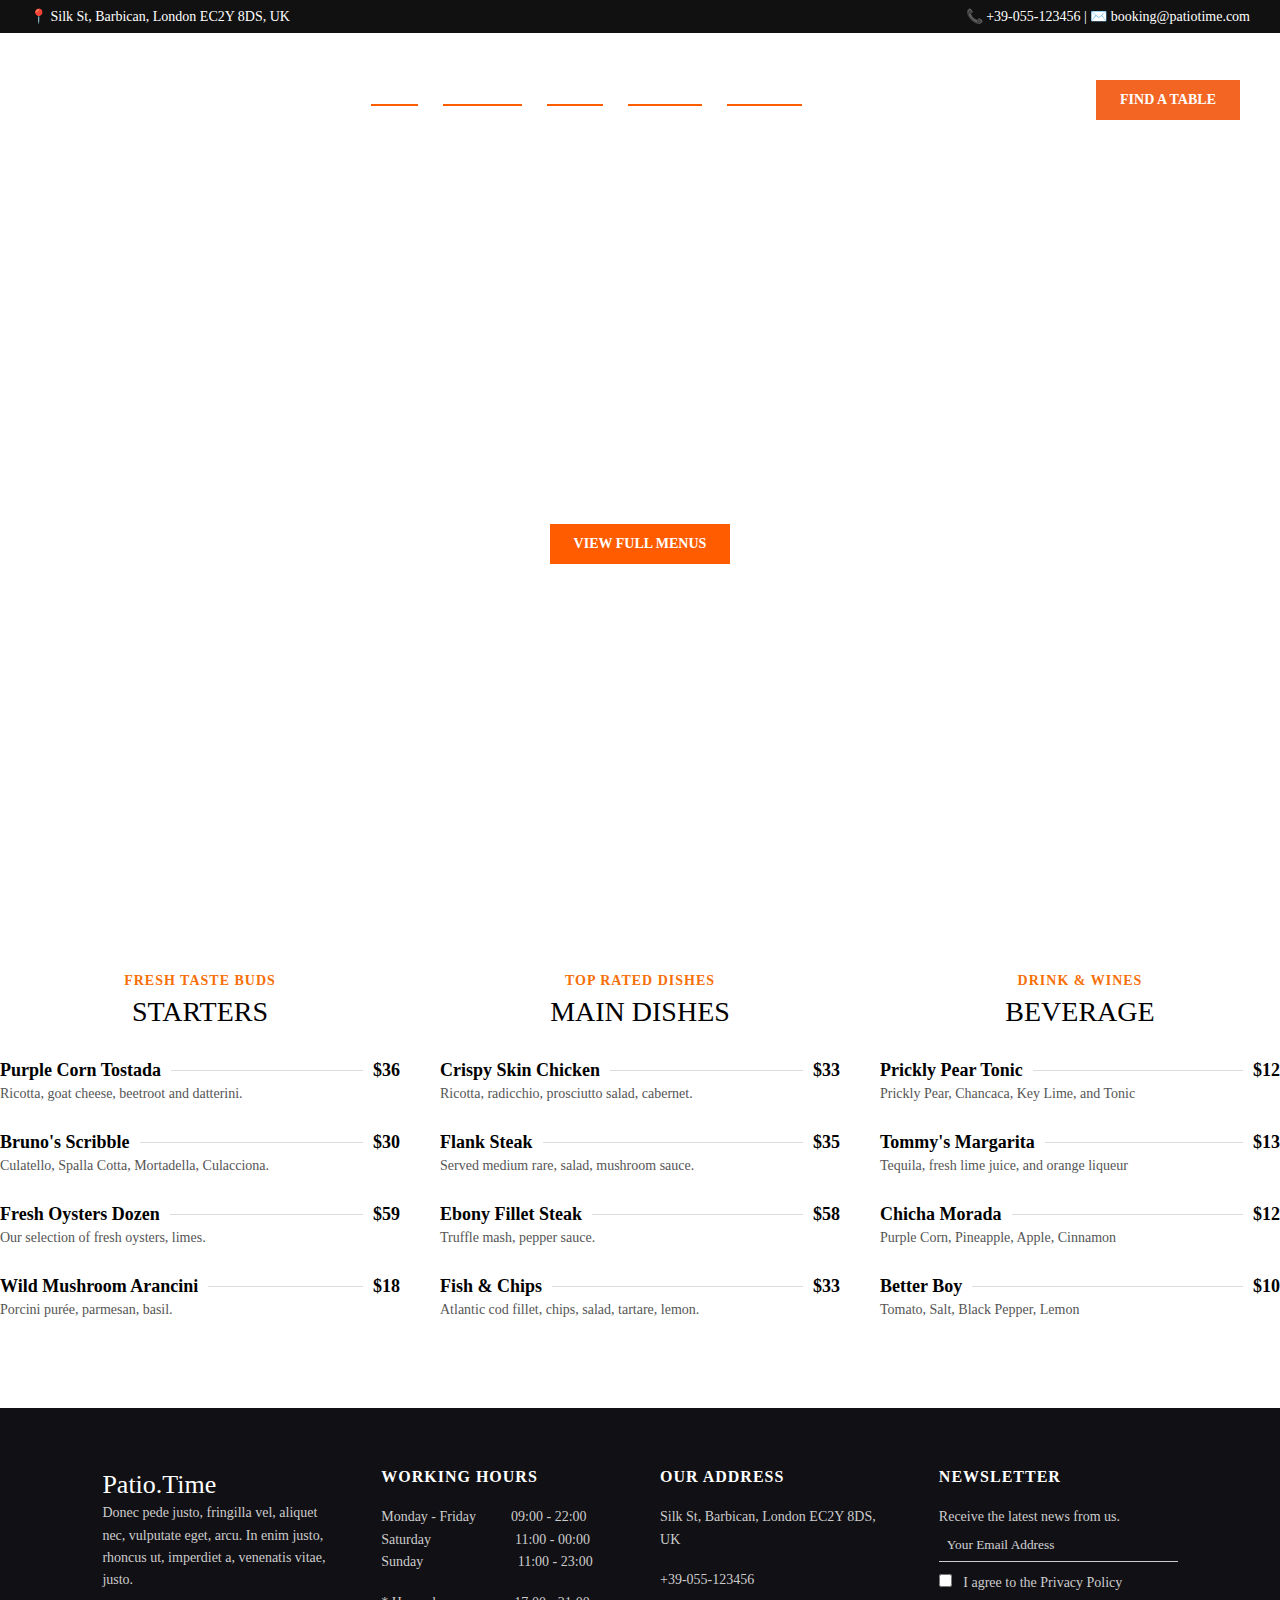
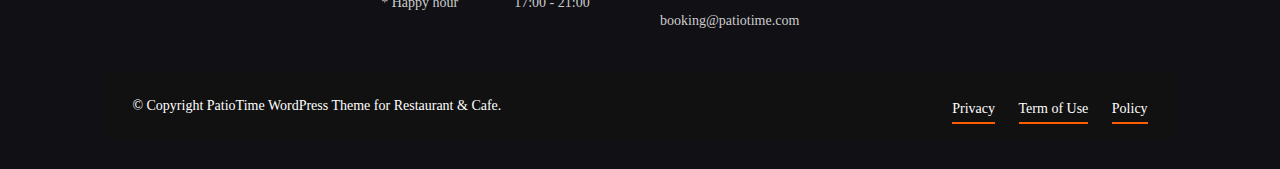
<file: menus.html>
<!-- File: menus.html -->
<!DOCTYPE html>
<html lang="en">
<head>
  <meta charset="UTF-8" />
  <meta name="viewport" content="width=device-width, initial-scale=1.0"/>
  <title>Menus - PatioTime</title>
  <link rel="stylesheet" href="main.css">
</head>
<body>

  <!-- Top Info Bar -->
  <div class="top-bar">
    <div>📍 Silk St, Barbican, London EC2Y 8DS, UK</div>
    <div>📞 +39-055-123456 | ✉️ booking@patiotime.com</div>
  </div>

  <!-- Header -->
  <header>
    <div class="logo">Pt.</div>
    <nav>
      <ul>
        <li><a href="index.html">HOME</a></li>
        <li><a href="about.html">ABOUT US</a></li>
        <li><a href="menus.html">MENUS</a></li>
        <li><a href="services.html">SERVICES</a></li>
        
        <li><a href="contact.html">CONTACT</a></li>
      </ul>
    </nav>
    <a href="reservation.html" class="btn">FIND A TABLE</a>
  </header>

  <!-- Hero Section -->
  <section class="hero">
    <div class="hero-content">
      
      <h1>OUR MENUS</h1>
      
      <a href="menus.html" class="cta-btn">VIEW FULL MENUS</a>
    </div>
  </section>

  <!-- Menu Section -->
<section class="menu-section">
    <div class="menu-grid">
      <!-- Starters -->
      <div class="menu-column">
        <h5>Fresh Taste Buds</h5>
        <h2>Starters</h2>

        <div class="menu-item">
          <div class="menu-title-line">
            <span class="menu-title">Purple Corn Tostada</span>
            <span class="menu-line"></span>
            <span class="menu-price">$36</span>
          </div>
          <p class="menu-desc">Ricotta, goat cheese, beetroot and datterini.</p>
        </div>

        <div class="menu-item">
          <div class="menu-title-line">
            <span class="menu-title">Bruno's Scribble</span>
            <span class="menu-line"></span>
            <span class="menu-price">$30</span>
          </div>
          <p class="menu-desc">Culatello, Spalla Cotta, Mortadella, Culacciona.</p>
        </div>

        <div class="menu-item">
          <div class="menu-title-line">
            <span class="menu-title">Fresh Oysters Dozen</span>
            <span class="menu-line"></span>
            <span class="menu-price">$59</span>
          </div>
          <p class="menu-desc">Our selection of fresh oysters, limes.</p>
        </div>

        <div class="menu-item">
          <div class="menu-title-line">
            <span class="menu-title">Wild Mushroom Arancini</span>
            <span class="menu-line"></span>
            <span class="menu-price">$18</span>
          </div>
          <p class="menu-desc">Porcini purée, parmesan, basil.</p>
        </div>
      </div>

      <!-- Main Dishes -->
      <div class="menu-column">
        <h5>Top Rated Dishes</h5>
        <h2>Main Dishes</h2>

        <div class="menu-item">
          <div class="menu-title-line">
            <span class="menu-title">Crispy Skin Chicken</span>
            <span class="menu-line"></span>
            <span class="menu-price">$33</span>
          </div>
          <p class="menu-desc">Ricotta, radicchio, prosciutto salad, cabernet.</p>
        </div>

        <div class="menu-item">
          <div class="menu-title-line">
            <span class="menu-title">Flank Steak</span>
            <span class="menu-line"></span>
            <span class="menu-price">$35</span>
          </div>
          <p class="menu-desc">Served medium rare, salad, mushroom sauce.</p>
        </div>

        <div class="menu-item">
          <div class="menu-title-line">
            <span class="menu-title">Ebony Fillet Steak</span>
            <span class="menu-line"></span>
            <span class="menu-price">$58</span>
          </div>
          <p class="menu-desc">Truffle mash, pepper sauce.</p>
        </div>

        <div class="menu-item">
          <div class="menu-title-line">
            <span class="menu-title">Fish & Chips</span>
            <span class="menu-line"></span>
            <span class="menu-price">$33</span>
          </div>
          <p class="menu-desc">Atlantic cod fillet, chips, salad, tartare, lemon.</p>
        </div>
      </div>

      <!-- Beverages -->
      <div class="menu-column">
        <h5>Drink & Wines</h5>
        <h2>Beverage</h2>

        <div class="menu-item">
          <div class="menu-title-line">
            <span class="menu-title">Prickly Pear Tonic</span>
            <span class="menu-line"></span>
            <span class="menu-price">$12</span>
          </div>
          <p class="menu-desc">Prickly Pear, Chancaca, Key Lime, and Tonic</p>
        </div>

        <div class="menu-item">
          <div class="menu-title-line">
            <span class="menu-title">Tommy's Margarita</span>
            <span class="menu-line"></span>
            <span class="menu-price">$13</span>
          </div>
          <p class="menu-desc">Tequila, fresh lime juice, and orange liqueur</p>
        </div>

        <div class="menu-item">
          <div class="menu-title-line">
            <span class="menu-title">Chicha Morada</span>
            <span class="menu-line"></span>
            <span class="menu-price">$12</span>
          </div>
          <p class="menu-desc">Purple Corn, Pineapple, Apple, Cinnamon</p>
        </div>

        <div class="menu-item">
          <div class="menu-title-line">
            <span class="menu-title">Better Boy</span>
            <span class="menu-line"></span>
            <span class="menu-price">$10</span>
          </div>
          <p class="menu-desc">Tomato, Salt, Black Pepper, Lemon</p>
        </div>
      </div>
    </div>

    <!-- Buttons
    <div class="menu-buttons">
      <button>Browse Menus</button>
      <button>Order Online</button>
    </div> -->
  </section>


<footer class="footer">
    <div class="footer-top">
      
      <!-- Brand Info -->
      <div class="footer-col">
        <h2>Patio.Time</h2>
        <p>Donec pede justo, fringilla vel, aliquet nec, vulputate eget, arcu. In enim justo, rhoncus ut, imperdiet a, venenatis vitae, justo.</p>
        <div class="social-icons">
          <i class="fab fa-facebook-f"></i>
          <i class="fab fa-twitter"></i>
          <i class="fab fa-instagram"></i>
          <i class="fab fa-pinterest-p"></i>
          <i class="fab fa-youtube"></i>
        </div>
      </div>

      <!-- Working Hours -->
      <div class="footer-col">
        <h3>Working Hours</h3>
        <p>Monday - Friday &nbsp;&nbsp;&nbsp;&nbsp;&nbsp;&nbsp;&nbsp;&nbsp; 09:00 - 22:00</p>
        <p>Saturday &nbsp;&nbsp;&nbsp;&nbsp;&nbsp;&nbsp;&nbsp;&nbsp;&nbsp;&nbsp;&nbsp;&nbsp;&nbsp;&nbsp;&nbsp;&nbsp;&nbsp;&nbsp;&nbsp;&nbsp;&nbsp;&nbsp; 11:00 - 00:00</p>
        <p>Sunday &nbsp;&nbsp;&nbsp;&nbsp;&nbsp;&nbsp;&nbsp;&nbsp;&nbsp;&nbsp;&nbsp;&nbsp;&nbsp;&nbsp;&nbsp;&nbsp;&nbsp;&nbsp;&nbsp;&nbsp;&nbsp;&nbsp;&nbsp;&nbsp;&nbsp; 11:00 - 23:00</p>
        <br>
        <p>* Happy hour &nbsp;&nbsp;&nbsp;&nbsp;&nbsp;&nbsp;&nbsp;&nbsp;&nbsp;&nbsp;&nbsp;&nbsp;&nbsp;&nbsp;&nbsp;17:00 - 21:00</p>
      </div>

      <!-- Address -->
      <div class="footer-col">
        <h3>Our Address</h3>
        <p><i class="fas fa-map-marker-alt"></i> Silk St, Barbican, London EC2Y 8DS, UK</p><br>
        <p><i class="fas fa-phone-alt"></i> +39-055-123456</p><br>
        <p><i class="fas fa-envelope"></i> booking@patiotime.com</p>
      </div>

      <!-- Newsletter -->
      <div class="footer-col newsletter">
        <h3>Newsletter</h3>
        <p>Receive the latest news from us.</p>
        <input type="email" placeholder="Your Email Address">
        <label><input type="checkbox"> I agree to the Privacy Policy</label>
      </div>
    </div>

    <div class="footer-bottom">
      © Copyright PatioTime WordPress Theme for Restaurant & Cafe.
      <div>
        <a href="#">Privacy</a>
        <a href="#">Term of Use</a>
        <a href="#">Policy</a>
      </div>
    </div>
  </footer>

</body>
</html>
</file>
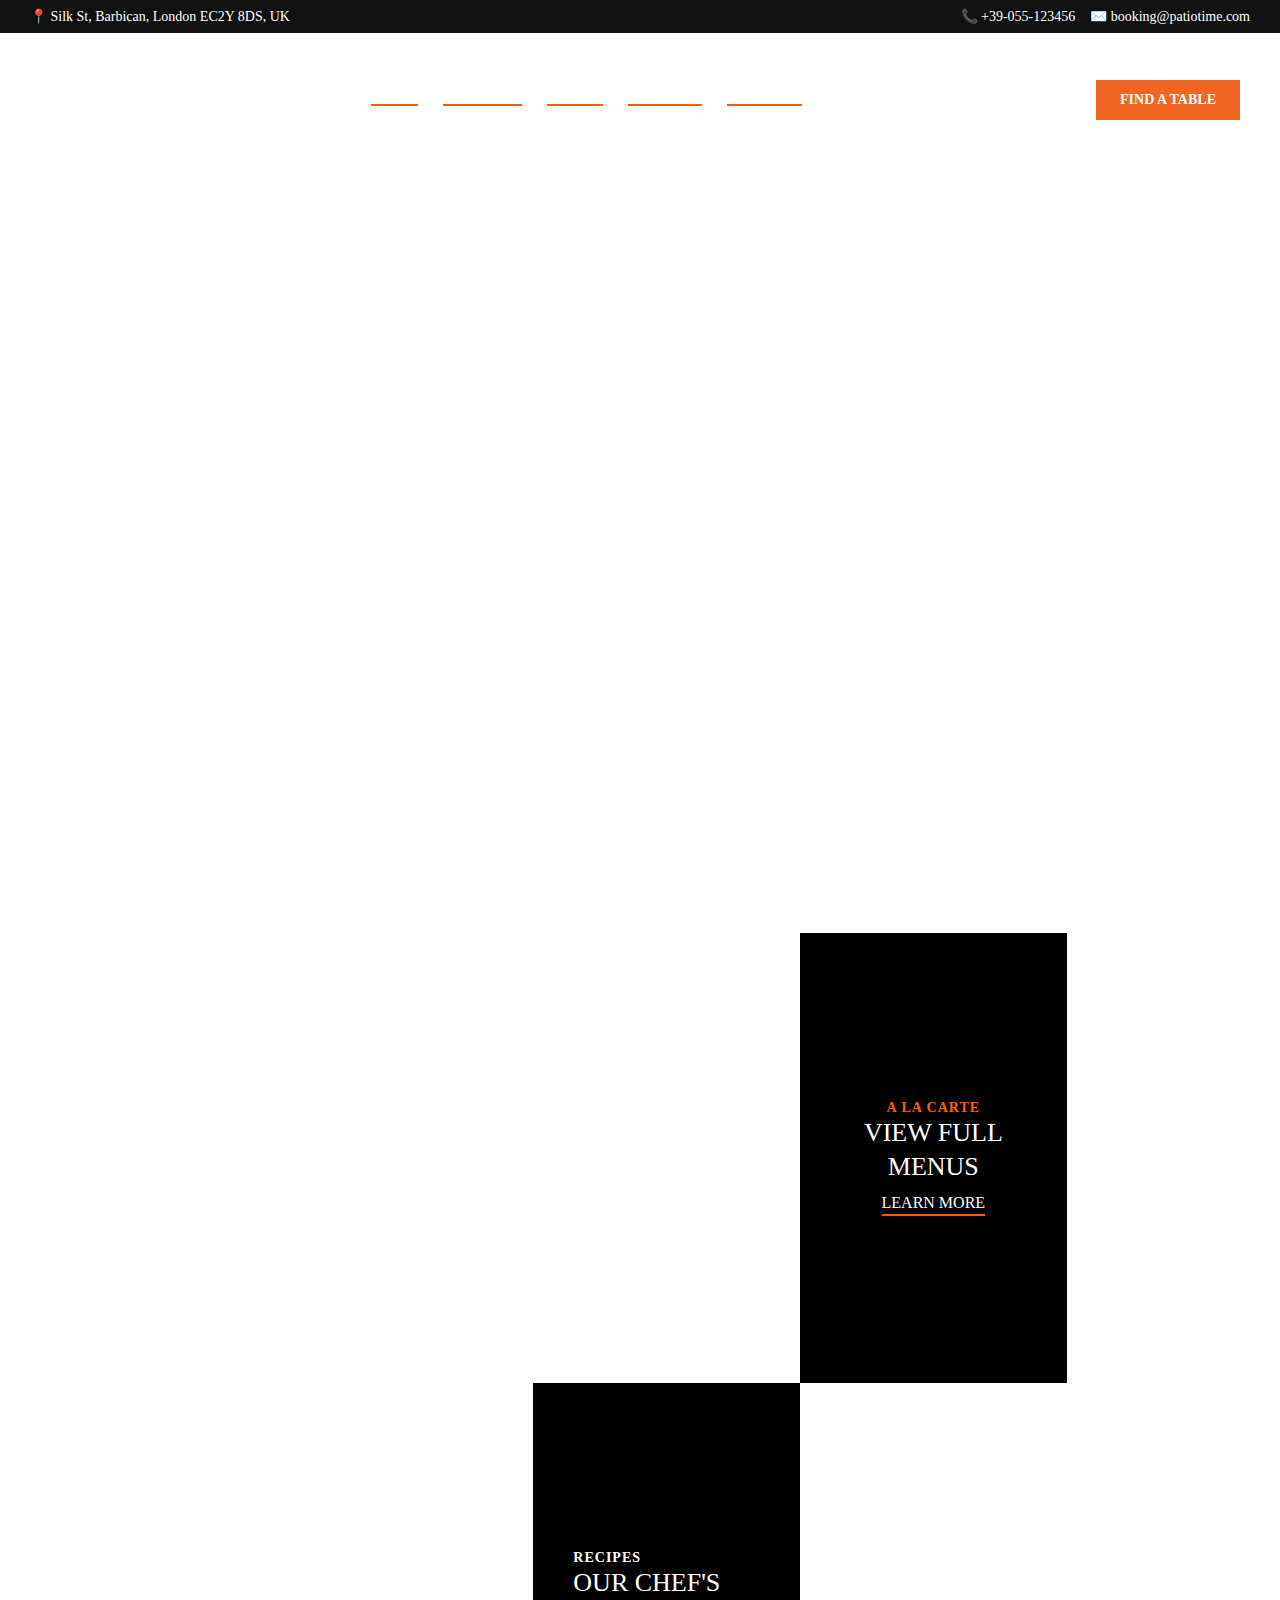
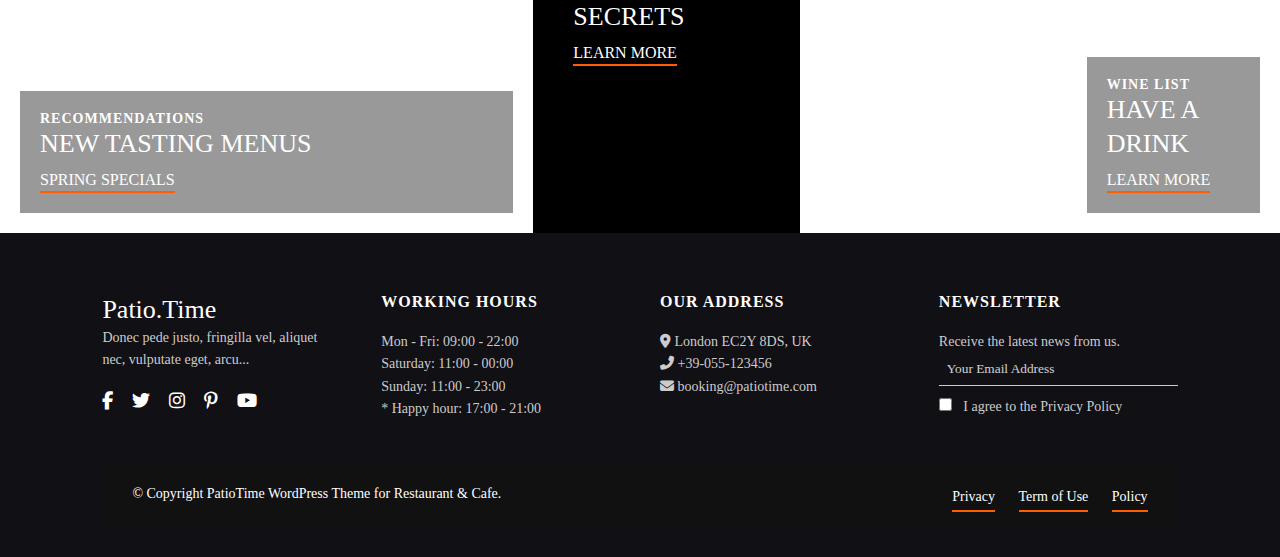
<file: services.html>
<!DOCTYPE html>
<html lang="en">
<head>
  <meta charset="UTF-8" />
  <meta name="viewport" content="width=device-width, initial-scale=1.0"/>
  <title>PatioTime - Home</title>
  <link rel="stylesheet" href="main.css">
  <link rel="stylesheet" href="https://cdnjs.cloudflare.com/ajax/libs/font-awesome/6.4.0/css/all.min.css">
</head>
<body>

  <!-- Top Info Bar -->
  <div class="top-bar">
    <div>
      <span>📍 Silk St, Barbican, London EC2Y 8DS, UK</span>
    </div>
    <div>
      <span>📞 +39-055-123456</span>
      <span>✉️ booking@patiotime.com</span>
    </div>
  </div>

  <!-- Header -->
  <header>
    <div class="logo">Pt.</div>
    <nav>
       <ul>
        <li><a href="index.html">HOME</a></li>
        <li><a href="about.html">ABOUT US</a></li>
        <li><a href="menus.html">MENUS</a></li>
        <li><a href="services.html">SERVICES</a></li>
        
        <li><a href="contact.html">CONTACT</a></li>
      </ul>
    </nav>
    <a href="reservation.html" class="btn">FIND A TABLE</a>
  </header>

  <!-- Hero Section -->
  <section class="hero">
    <div class="hero-content">
      
      <h1>OUR SERVICES</h1>
      
    </div>
  </section>

  <div class="grid">
    <div class="cell left-wide">
      <div class="content">
        <h3>RECOMMENDATIONS</h3>
        <h2>NEW TASTING MENUS</h2>
        <a href="#">SPRING SPECIALS</a>
      </div>
    </div>

    <div class="cell mid1-img"></div>

    <div class="cell mid1-text">
      <div class="content">
        <h3>RECIPES</h3>
        <h2>OUR CHEF'S<br>SECRETS</h2>
        <a href="#">LEARN MORE</a>
      </div>
    </div>

    <div class="cell mid2-text">
      <div class="content">
        <h3 style="color:#ff5e00;">A LA CARTE</h3>
        <h2>VIEW FULL<br>MENUS</h2>
        <a href="#">LEARN MORE</a>
      </div>
    </div>

    <div class="cell mid2-img"></div>

    <div class="cell right-small">
      <div class="content">
        <h3>WINE LIST</h3>
        <h2>HAVE A<br>DRINK</h2>
        <a href="#">LEARN MORE</a>
      </div>
    </div>
  </div>

  <!-- Footer -->
  <footer class="footer">
    <div class="footer-top">
      <div class="footer-col">
        <h2>Patio.Time</h2>
        <p>Donec pede justo, fringilla vel, aliquet nec, vulputate eget, arcu...</p>
        <div class="social-icons">
          <i class="fab fa-facebook-f"></i>
          <i class="fab fa-twitter"></i>
          <i class="fab fa-instagram"></i>
          <i class="fab fa-pinterest-p"></i>
          <i class="fab fa-youtube"></i>
        </div>
      </div>
      <div class="footer-col">
        <h3>Working Hours</h3>
        <p>Mon - Fri: 09:00 - 22:00</p>
        <p>Saturday: 11:00 - 00:00</p>
        <p>Sunday: 11:00 - 23:00</p>
        <p>* Happy hour: 17:00 - 21:00</p>
      </div>
      <div class="footer-col">
        <h3>Our Address</h3>
        <p><i class="fas fa-map-marker-alt"></i> London EC2Y 8DS, UK</p>
        <p><i class="fas fa-phone-alt"></i> +39-055-123456</p>
        <p><i class="fas fa-envelope"></i> booking@patiotime.com</p>
      </div>
      <div class="footer-col newsletter">
        <h3>Newsletter</h3>
        <p>Receive the latest news from us.</p>
        <input type="email" placeholder="Your Email Address">
        <label><input type="checkbox"> I agree to the Privacy Policy</label>
      </div>
    </div>
    <div class="footer-bottom">
      © Copyright PatioTime WordPress Theme for Restaurant & Cafe.
      <div>
        <a href="#">Privacy</a>
        <a href="#">Term of Use</a>
        <a href="#">Policy</a>
      </div>
    </div>
  </footer>

</body>
</html>
</file>
<file: main.css>
* {
      margin: 0;
      padding: 0;
      box-sizing: border-box;
      font-family: 'Georgia', serif;
    }

    body {
      color: white;
    }

    /* Top Info Bar */
    .top-bar {
      background: #111;
      padding: 8px 30px;
      display: flex;
      justify-content: space-between;
      font-size: 14px;
      flex-wrap: wrap;
    }

    .top-bar div {
      display: flex;
      align-items: center;
      gap: 15px;
      flex-wrap: wrap;
    }

    /* Header / Navbar */
    header {
      background: transparent;
      display: flex;
      justify-content: space-between;
      align-items: center;
      padding: 20px 40px;
      position: absolute;
      top: 40px;
      width: 100%;
      z-index: 10;
    }

    .logo {
      font-size: 2rem;
      font-style: italic;
    }

    nav ul {
      list-style: none;
      display: flex;
      gap: 25px;
      
    }

    nav ul li{
        align-items: right;
    }

    nav ul li a {
      color: white;
      text-decoration: none;
      font-weight: 500;
      font-size: 16px;
    }

    .btn {
      background: transparent;
      border: 2px solid white;
      padding: 8px 18px;
      color: white;
      text-transform: uppercase;
      font-size: 14px;
      transition: 0.3s;
    }

    .btn:hover {
      background: white;
      color: black;
    }

    /* Hero Section */
    .hero {
      background: url('https://patiotime.loftocean.com/wp-content/uploads/2022/03/louis-hansel-Sj8rgEu7jcM-unsplash.jpg') no-repeat center center/cover;
      height: 100vh;
      display: flex;
      align-items: center;
      justify-content: center;
      text-align: center;
      position: relative;
    }

    .hero-content {
      /* background: rgba(0, 0, 0, 0.6); */
      padding: 60px 30px;
      border-radius: 10px;
      /* max-width: 900px; */
    }

    .hero-content h5 {
      font-size: 16px;
      letter-spacing: 2px;
      margin-bottom: 10px;
    }

    .hero-content h1 {
      font-size: 70px;
      line-height: 1.3;
      font-weight: bold;
      margin-bottom: 20px;
    }

    .hero-content p {
      font-size: 18px;
      margin-bottom: 30px;
    }

    .cta-btn {
      background: #ff5c00;
      color: white;
      padding: 12px 24px;
      border: none;
      text-transform: uppercase;
      font-weight: bold;
      font-size: 14px;
      cursor: pointer;
      transition: 0.3s;
    }

    .cta-btn:hover {
      background: #e54d00;
    }


    .taste-section {
      display: flex;
      flex-wrap: wrap;
      padding: 60px 40px;
      gap: 40px;
      align-items: flex-start;
      justify-content: space-between;
    }

    .left-col {
      flex: 1 1 50%;
      max-width: 600px;
      padding: 0 5%;
    }

    .text-content h5 {
      color: #dc582a;
      font-size: 14px;
      letter-spacing: 1px;
      text-transform: uppercase;
      margin-bottom: 10px;
    }

    .text-content h2 {
      font-size: 2.5rem;
      margin-bottom: 10px;
      color: #000;
    }

    .text-content p {
      font-size: 16px;
      margin-bottom: 25px;
      color: #444;
    }

    .text-content .btn {
      background: #dc582a;
      color: white;
      padding: 12px 22px;
      text-decoration: none;
      display: inline-block;
      font-weight: bold;
      font-size: 14px;
      margin-bottom: 30px;
      transition: 0.3s;
    }

    .text-content .btn:hover {
      background: #b9491f;
    }

    .left-col img,
    .right-col img {
      opacity: 0;
      transform: translateY(40px);
      transition: opacity 1s ease-in, transform 1s ease-in-out;
      border-radius: 8px;
      object-fit: cover;
    }

    .left-col img {
      width: 100%;
      height: auto;
    }

    .right-col {
      flex: 1 1 40%;
      padding: 0 5%;
    }

    .right-col img {
      width: 90%;
      height: 700px;
    }

    /* Animate on hover */
    .taste-section:hover .left-col img,
    .taste-section:hover .right-col img {
      opacity: 1;
      transform: translateY(0);
    }




    .menu-section {
      max-width: 1300px;
      margin: auto;
      transform: translateY(40px);
      transition: opacity 1s ease-in, transform 1s ease-in-out;
      padding-bottom: 100px;
    }

    .menu-grid {
      display: flex;
      justify-content: space-between;
      flex-wrap: wrap;
      gap: 40px;
    }

    .menu-column {
      flex: 1 1 300px;
      min-width: 250px;
    }

    .menu-column h5 {
      color: #f66f08;
      font-size: 14px;
      text-transform: uppercase;
      letter-spacing: 1px;
      margin-bottom: 5px;
      text-align: center;
    }

    .menu-column h2 {
      font-size: 28px;
      margin-bottom: 30px;
      text-transform: uppercase;
      text-align: center;
     color: #000;
    }

    .menu-item {
      margin-bottom: 30px;
    }

    .menu-title-line {
      display: flex;
      align-items: center;
      font-weight: bold;
      font-size: 18px;
      margin-bottom: 5px;
    }

    .menu-title {
      white-space: nowrap;
      color: #000;
    }

    .menu-line {
      flex-grow: 1;
      height: 1px;
      background-color: #ddd;
      margin: 0 10px;
    }

    .menu-price {
      white-space: nowrap;
      color: #000;
    }

    .menu-desc {
      font-size: 14px;
      color: #555;
    }

    .menu-buttons {
      margin-top: 50px;
      display: flex;
      justify-content: center;
      gap: 20px;
      flex-wrap: wrap;
    }

    .menu-buttons button {
      background: transparent;
      border: 1px solid #000;
      padding: 12px 24px;
      font-weight: bold;
      text-transform: uppercase;
      cursor: pointer;
      transition: 0.3s;
    }

    .menu-buttons button:hover {
      background: #000;
      color: white;
    }

        .section {
      display: flex;
      flex-wrap: wrap;
      align-items: center;
      justify-content: center;
      padding: 60px 8%;
      gap: 40px;
      transform: translateY(70px);
      transition: opacity 1s ease-in, transform 1s ease-in-out;
    }

    .left-images {
      display: flex;
      flex-direction: column;
      gap: 0;
      flex: 1;
      min-width: 280px;
      max-width: 550px;
      position: relative;
    }

    .img-top {
      height: 450px;
      object-fit: cover;
      width: 100%;
      border-radius: 4px 4px 0 0;
      z-index: 2;
      padding-left: 30%;
    }

    .img-bottom {
      height: 350px;
    object-fit: cover;
    width: 100%;
    margin-top: -270px;
    border-radius: 0 0 4px 4px;
    z-index: 1;
    padding-right: 50%;
    }

    .right-content {
      flex: 1;
      min-width: 280px;
      max-width: 550px;
    }

    .sub-heading {
      color: #f26522;
      font-size: 14px;
      font-weight: bold;
      letter-spacing: 1px;
      margin-bottom: 10px;
      /* border-top: 1px solid #f26522; */
      width: fit-content;
      padding-top: 5px;
    }

    .heading {
      font-size: 36px;
      font-weight: bold;
      margin-bottom: 20px;
    }

    .description {
      font-size: 16px;
      line-height: 1.6;
      color: #333;
      margin-bottom: 30px;
    }

    .btn {
      background-color: #f26522;
      color: white;
      padding: 12px 24px;
      text-decoration: none;
      font-weight: bold;
      border: none;
      cursor: pointer;
      transition: background 0.3s;
    }

    .btn:hover {
      background-color: #c14e14;
    }

    .section-visit {
      display: flex;
      flex-wrap: wrap;
      align-items: center;
      justify-content: center;
      padding: 60px 8%;
      gap: 40px;
    }

    .visit-text {
      flex: 1;
      min-width: 300px;
      max-width: 500px;
      text-align: right;
    }

    .visit-text .sub-heading {
      color: #f26522;
      font-size: 14px;
      font-weight: bold;
      letter-spacing: 1px;
      margin-bottom: 10px;
     
      width: fit-content;
      padding-top: 5px;
      margin: 0 auto 10px;
      text-align: right;
    }

    .visit-text h2 {
      font-size: 38px;
      margin-bottom: 20px;
      color: #000;
    }

    .visit-text p {
      font-size: 16px;
      line-height: 1.6;
      color: #333;
      margin-bottom: 10px;
    }

    .btn {
      background-color: #f26522;
      color: white;
      padding: 12px 24px;
      text-decoration: none;
      font-weight: bold;
      border: none;
      cursor: pointer;
      transition: background 0.3s;
      margin-top: 20px;
      display: inline-block;
    }

    .btn:hover {
      background-color: #c14e14;
    }

    .visit-images {
      display: flex;
      gap: 20px;
      flex: 1;
      min-width: 300px;
      max-width: 600px;
      justify-content: center;
    }

  .visit-images img {
    width: 100%;
    height: fit-content;
    border-radius: 4px;
    max-height: 442px;
    transform: translateY(20px);
    transition: opacity 1s ease, transform 1s ease-in-out;
}



    .image-wrapper {
      width: 48%;
      display: flex;
      flex-direction: column;
    }

    .reservation-section {
      background: url("https://patiotime.loftocean.com/wp-content/uploads/2022/03/alaksiej-carankievic-JBDYs80RTcs-unsplash.jpg") no-repeat center center/cover;
      color: white;
      text-align: center;
      padding: 100px 20px;
      position: relative;
    }

    .reservation-section::after {
      content: "";
      position: absolute;
      top: 0; left: 0; right: 0; bottom: 0;
      background-color: rgba(0, 0, 0, 0.6);
      z-index: 1;
    }

    .reservation-content {
      position: relative;
      z-index: 2;
      max-width: 900px;
      margin: auto;
    }

    .reservation-content .sub-heading {
      color: #f26522;
      font-size: 14px;
      font-weight: bold;
      letter-spacing: 1px;
      margin-bottom: 10px;
      border-top: 1px solid #f26522;
      width: fit-content;
      padding-top: 5px;
      margin-inline: auto;
    }

    .reservation-content h2 {
      font-size: 48px;
      margin-bottom: 40px;
    }

    .reservation-form {
      display: flex;
      flex-wrap: wrap;
      gap: 15px;
      justify-content: center;
      align-items: center;
      margin-bottom: 20px;
    }

    select, input[type="date"], input[type="time"] {
      padding: 10px 14px;
      font-size: 16px;
      border: none;
      border-bottom: 1px solid white;
      background-color: transparent;
      color: white;
      min-width: 150px;
      outline: none;
    }

    ::placeholder {
      color: white;
      opacity: 0.8;
    }

    .book-btn {
      background-color: #f26522;
      color: white;
      border: none;
      padding: 12px 24px;
      font-size: 16px;
      font-weight: bold;
      cursor: pointer;
      transition: background 0.3s;
    }

    .book-btn:hover {
      background-color: #c14e14;
    }

    .powered {
      font-size: 12px;
      /* opacity: 0.7; */
      margin-top: 10px;    
      position: absolute;
      left: 13%;
    }

    .footer {
      background-color: #111015;
      color: white;
      padding: 60px 8% 30px;
    }

    .footer-top {
      display: flex;
      flex-wrap: wrap;
      justify-content: space-between;
      gap: 40px;
      margin-bottom: 40px;
    }

    .footer-col {
      flex: 1;
      min-width: 220px;
    }

    .footer h3 {
      font-size: 16px;
      margin-bottom: 20px;
      text-transform: uppercase;
      font-weight: bold;
    }

    .footer p, .footer a, .footer label {
      font-size: 14px;
      color: #ccc;
      line-height: 1.6;
    }

    .footer a {
      text-decoration: none;
    }

    .footer .social-icons {
      margin-top: 20px;
    }

    .footer .social-icons i {
      font-size: 18px;
      margin-right: 15px;
      color: white;
      cursor: pointer;
    }

    .newsletter input[type="email"] {
      background: none;
      border: none;
      border-bottom: 1px solid #ccc;
      padding: 8px;
      color: white;
      width: 100%;
      margin-bottom: 10px;
    }

    .newsletter input[type="checkbox"] {
      margin-right: 8px;
    }

     .footer-bottom {
      display: flex;
      justify-content: space-between;
      align-items: center;
      background-color: #111;
      color: white;
      padding: 15px 30px;
      font-size: 14px;
    }

    .footer-bottom a {
      color: #fff;
      text-decoration: none;
      margin-left: 20px;
    }

    .footer-bottom a:hover {
      text-decoration: underline;
    }

        .grid {
      display: grid;
      grid-template-columns: 2fr 1fr 1fr 0.8fr;
      grid-template-rows: 1fr 1fr;
      height: 100vh;
    }

    .cell {
      position: relative;
      background-size: cover;
      background-position: center;
      color: white;
      display: flex;
      align-items: flex-end;
      padding: 20px;
      transition: transform 0.5s ease;
    }

    .content {
      background-color: rgba(0, 0, 0, 0.4);
      padding: 20px;
      width: 100%;
    }

    h3 {
      font-size: 14px;
      letter-spacing: 1px;
      color: #fff;
    }

    h2 {
      font-size: 26px;
      font-weight: normal;
      line-height: 1.3;
    }

    a {
      color: white;
      text-decoration: none;
      border-bottom: 2px solid #ff5e00;
      padding-bottom: 2px;
      margin-top: 10px;
      display: inline-block;
    }

    /* Background image section classes */
    .left-wide {
      grid-column: 1 / 2;
      grid-row: 1 / 3;
      background-image: url('https://patiotime.loftocean.com/wp-content/uploads/2022/03/cta-bg-3-1440x1440.jpg');
      background-position: left top;
    }

    .mid1-img {
      grid-column: 2 / 3;
      grid-row: 1 / 2;
      background-image: url('https://patiotime.loftocean.com/wp-content/uploads/2022/03/cta-bg-4.jpg');
      background-position: center top;
    }

    .mid1-text {
      grid-column: 2 / 3;
      grid-row: 2 / 3;
      background-color: black;
      display: flex;
      justify-content: center;
      align-items: center;
    }

    .mid2-text {
      grid-column: 3 / 4;
      grid-row: 1 / 2;
      background-color: black;
      display: flex;
      justify-content: center;
      align-items: center;
      text-align: center;
    }

    .mid2-img {
      grid-column: 3 / 4;
      grid-row: 2 / 3;
      background-image: url('https://patiotime.loftocean.com/wp-content/uploads/2022/03/cta-bg-5.jpg');
      background-position: center bottom;
    }

    .right-small {
      grid-column: 4 / 5;
      grid-row: 1 / 3;
      background-image: url('https://patiotime.loftocean.com/wp-content/uploads/2022/03/cta-bg-6-2.jpg');
      background-position: right center;
    }

    /* Only image cells zoom on hover */
    .left-wide,
    .mid1-img,
    .mid2-img,
    .right-small {
      transition: transform 0.5s ease;
    }

    .left-wide:hover,
    .mid1-img:hover,
    .mid2-img:hover,
    .right-small:hover {
      transform: scale(1.05);
      z-index: 1;
    }

    /* Optional: Smooth overflow */
    .grid {
      overflow: hidden;
    }



    .location-section {
      display: flex;
      justify-content: space-between;
      padding: 60px 80px;
      gap: 60px;
    }

    .location-content {
      flex: 1;
    }

    .location-content h5 {
      color: #cc4c02;
      margin-bottom: 10px;
      font-size: 16px;
      text-transform: uppercase;
    }

    .location-content h2 {
      font-size: 40px;
      margin-bottom: 20px;
      text-transform: uppercase;
    }

    .location-content p {
      font-size: 16px;
      line-height: 1.7;
      margin-bottom: 20px;
      color: #333;
    }

    .contact-info {
      margin: 20px 0;
    }

    .contact-info p {
      display: flex;
      align-items: center;
      margin-bottom: 10px;
    }

    .contact-info i {
      margin-right: 10px;
      color: #cc4c02;
    }

    .map-btn {
      display: inline-block;
      padding: 12px 20px;
      background-color: #cc4c02;
      color: #fff;
      text-decoration: none;
      font-weight: bold;
      margin-top: 10px;
    }

    .location-image {
      flex: 1;
    }

    .location-image img {
      width: 100%;
      height: auto;
      object-fit: cover;
      border-radius: 4px;
    }

    @media (max-width: 768px) {
      .location-section {
        flex-direction: column;
        padding: 40px 20px;
      }
    }

    /* RESPONSIVE DESIGN */
    @media (max-width: 992px) {
      .grid {
        grid-template-columns: 1fr 1fr;
        grid-template-rows: auto;
        height: auto;
      }

      .left-wide,
      .mid1-img,
      .mid1-text,
      .mid2-text,
      .mid2-img,
      .right-small {
        grid-column: span 1;
        grid-row: auto;
        height: 300px;
      }

      .cell {
        align-items: flex-end;
      }
    }

    @media (max-width: 600px) {
      .grid {
        grid-template-columns: 1fr;
      }

      .left-wide,
      .mid1-img,
      .mid1-text,
      .mid2-text,
      .mid2-img,
      .right-small {
        grid-column: span 1;
        height: 250px;
      }

      h2 {
        font-size: 20px;
      }

      h3 {
        font-size: 12px;
      }

      a {
        font-size: 13px;
      }
    }


    @media (max-width: 600px) {
      .footer-bottom {
        flex-direction: column;
        gap: 10px;
        text-align: center;
      }

      .footer-bottom div {
        margin-left: 0;
      }
    }
    @media (max-width: 768px) {
      .reservation-content h2 {
        font-size: 32px;
      }

      .reservation-form {
        flex-direction: column;
      }

      select, input[type="date"], input[type="time"] {
        width: 100%;
      }
    }


    @media (max-width: 768px) {
      .section-visit {
        flex-direction: column;
        text-align: center;
      }

      .visit-images {
        flex-direction: column;
        gap: 20px;
      }

      .image-wrapper {
        width: 100%;
      }
    }

    @media (max-width: 768px) {
      .section {
        flex-direction: column;
        text-align: center;
      }

      .left-images {
        margin-bottom: 20px;
      }

      .description {
        margin: 0 auto 30px;
      }
    }

    @media (max-width: 768px) {
      .menu-grid {
        flex-direction: column;
        align-items: center;
      }

      .menu-column {
        text-align: center;
      }

      .menu-title-line {
        flex-direction: column;
        gap: 5px;
      }

      .menu-line {
        display: none;
      }
    }

    @media (max-width: 768px) {
      .taste-section {
        flex-direction: column;
        padding: 30px 20px;
      }

      .text-content h2 {
        font-size: 2rem;
      }
    }


    @media (max-width: 768px) {
      nav ul {
        display: none;
      }

      .hero-content h1 {
        font-size: 2rem;
      }

      header {
        flex-direction: column;
        align-items: flex-start;
      }
    }
</file>
